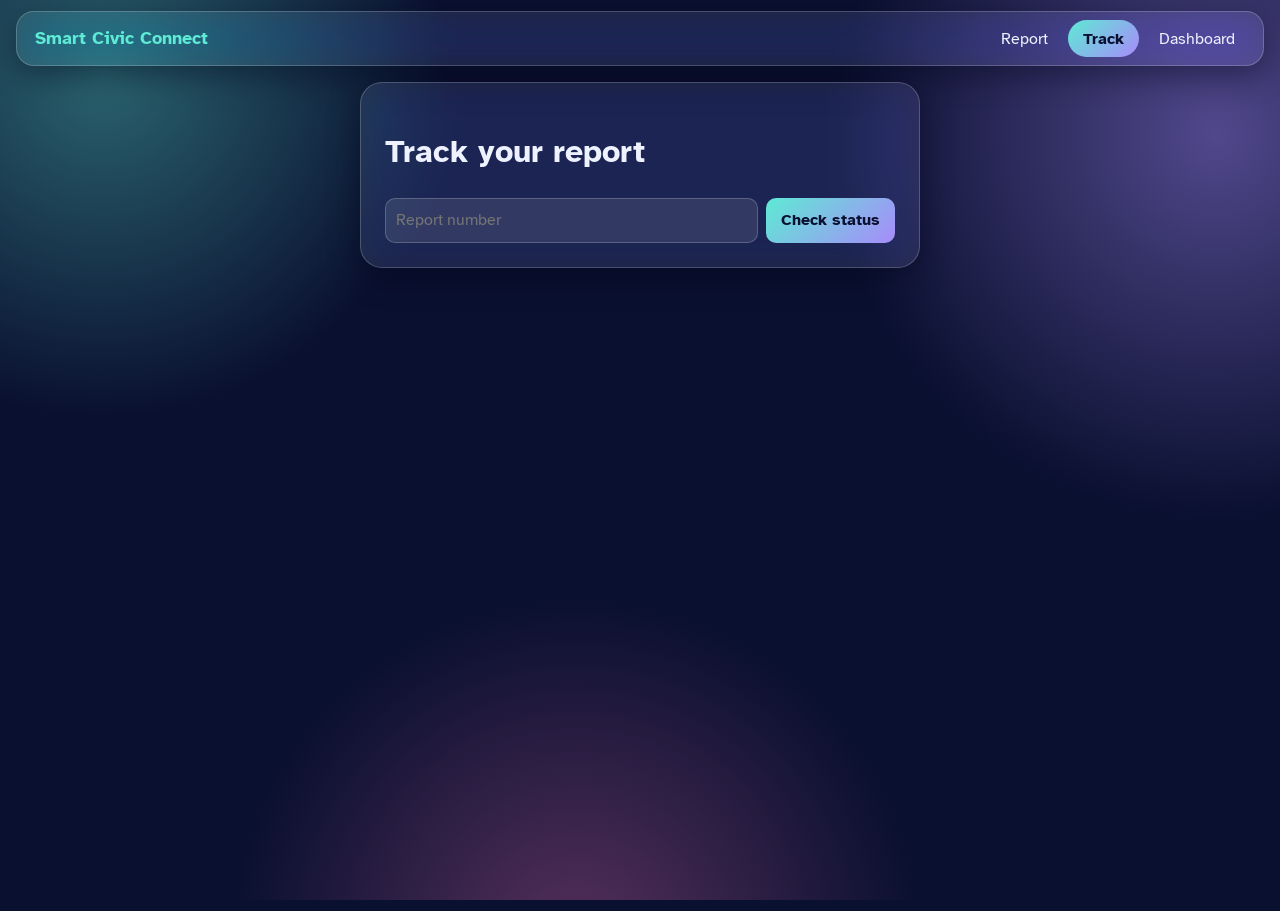
<file: frontend_devA/track.html>
<!doctype html>
<html lang="en" data-theme="dark"><head>
<meta charset="utf-8"><meta name="viewport" content="width=device-width,initial-scale=1">
<title>Track a report · Smart Civic Connect</title>
<link rel="preconnect" href="https://fonts.googleapis.com"><link rel="preconnect" href="https://fonts.gstatic.com" crossorigin>
<link href="https://fonts.googleapis.com/css2?family=Atkinson+Hyperlegible:wght@400;700&display=swap" rel="stylesheet">
<link rel="stylesheet" href="style.css">
<style>
main{max-width:560px}
.row{display:flex;gap:.5rem}.row input{flex:1;padding:.6rem;border:1px solid var(--line);border-radius:6px;background:var(--card)}
.steps{display:flex;margin:1.5rem 0;gap:.4rem}
.steps div{flex:1;padding:.6rem;text-align:center;border-radius:6px;background:var(--card);border:1px solid var(--line);color:var(--muted)}
.steps .on{background:linear-gradient(135deg,var(--brand),var(--brand2));color:var(--onbrand);border-color:transparent;font-weight:700}
#out dl{display:grid;grid-template-columns:auto 1fr;gap:.2rem .8rem}#out dt{color:var(--muted)}#out dd{margin:0}
</style></head>
<body>
<header class="top"><b>Smart Civic Connect</b><nav><a href="index.html">Report</a><a href="track.html" aria-current="page">Track</a><a href="dashboard.html">Dashboard</a></nav></header>
<main class="panel">
<h1>Track your report</h1>
<form class="row" id="f"><input id="id" type="number" min="1" placeholder="Report number" aria-label="Report number"><button class="primary">Check status</button></form>
<div id="out" role="status" aria-live="polite"></div>
</main>
<script src="config.js"></script>
<script>
const $ = id => document.getElementById(id);
async function check() {
  const out = $("out"); out.replaceChildren();
  try {
    const list = await (await fetch(CONFIG.USE_SAMPLE ? "sample_reports.json" : CONFIG.API_BASE + "/reports")).json();
    const r = list.find(x => x.id === +$("id").value);
    if (!r) { out.textContent = "No report with that number. Check it and try again."; return; }
    const steps = document.createElement("div"); steps.className = "steps";
    ["open", "in_progress", "resolved"].forEach(s => { const d = document.createElement("div"); d.textContent = s.replace("_", " "); if (s === r.status) d.className = "on"; steps.append(d); });
    const dl = document.createElement("dl");
    [["Category", r.category], ["Your words in English", r.description_english], ["Priority", r.priority + " / 10"], ["People who reported this", r.duplicate_count + 1]]
      .forEach(([k, v]) => { const a = document.createElement("dt"), b = document.createElement("dd"); a.textContent = k; b.textContent = v; dl.append(a, b); });
    out.append(steps, dl);
  } catch { out.textContent = "Cannot reach the server. Try again in a moment."; }
}
$("f").onsubmit = e => { e.preventDefault(); check(); };
const q = new URLSearchParams(location.search).get("id"); if (q) { $("id").value = q; check(); }
</script></body></html>
</file>
<file: frontend_devA/style.css>
/* Aurora glass theme. Dark by default, <html data-theme="light"> for light. */
:root{--bg:#0a1030;--ink:#eef2ff;--muted:#aab4dc;--glass:rgba(255,255,255,.09);--glass2:rgba(255,255,255,.2);--edge:rgba(255,255,255,.2);
--brand:#5eead4;--brand2:#a78bfa;--onbrand:#0a1030;--red:#ff4d6d;--orange:#ffa62b;--green:#2ee59d;--shadow:0 8px 32px rgba(2,4,25,.45);
--b1:rgba(94,234,212,.38);--b2:rgba(167,139,250,.45);--b3:rgba(244,114,182,.32);--paper:rgba(255,255,255,.1);--card:var(--glass);--line:var(--edge)}
[data-theme=light]{--bg:#e9edff;--ink:#1b2150;--muted:#4c5688;--glass:rgba(255,255,255,.55);--glass2:rgba(255,255,255,.9);--edge:rgba(255,255,255,.95);
--brand:#0d9488;--brand2:#7c3aed;--onbrand:#fff;--shadow:0 8px 28px rgba(60,70,150,.2);--b1:rgba(45,212,191,.35);--b2:rgba(167,139,250,.45);--b3:rgba(251,146,160,.4);--paper:rgba(255,255,255,.65)}
*{box-sizing:border-box}
body{margin:0;min-height:100vh;color:var(--ink);font:16px/1.5 "Atkinson Hyperlegible",system-ui,sans-serif;background-color:var(--bg);
background-image:radial-gradient(45vmax 45vmax at 8% 8%,var(--b1),transparent 60%),radial-gradient(50vmax 50vmax at 95% 15%,var(--b2),transparent 60%),radial-gradient(45vmax 45vmax at 45% 105%,var(--b3),transparent 60%);background-attachment:fixed}
[data-theme=dark] .leaflet-tile-pane{filter:invert(1) hue-rotate(180deg) brightness(.85) contrast(.9)}

/* Glass surfaces */
header.top,.kpi,.ch,.bar,aside,.time,.panel,#msg,.steps div,.toast{backdrop-filter:blur(16px) saturate(160%);-webkit-backdrop-filter:blur(16px) saturate(160%);box-shadow:var(--shadow)}
.panel{background:var(--glass);border:1px solid var(--edge);border-radius:22px;margin:1rem auto;padding:1.5rem}
header.top{display:flex;align-items:center;gap:1rem;margin:.7rem 1rem;padding:.5rem .8rem .5rem 1.1rem;background:var(--glass);border:1px solid var(--edge);border-radius:18px}
header.top b{font-size:1.1rem;color:var(--brand)}
header.top nav{margin-left:auto;display:flex;gap:.3rem;align-items:center}
header.top a{color:var(--ink);text-decoration:none;padding:.4rem .95rem;border-radius:99px;transition:background .2s,transform .2s,box-shadow .2s}
header.top a:hover{background:var(--glass2);transform:translateY(-2px);box-shadow:0 6px 16px rgba(0,0,0,.2)}
header.top a[aria-current]{background:linear-gradient(135deg,var(--brand),var(--brand2));color:var(--onbrand);font-weight:700}
.bar,.kpi,.ch,aside{border-radius:16px}.bar{margin:0 1rem;border:1px solid var(--edge)}.kpi,.ch,aside,.time{border:1px solid var(--edge)}
.stats{padding:.3rem 1rem .6rem!important}
.kpi{transition:transform .2s,background .2s}.kpi:hover{transform:translateY(-3px);background:var(--glass2)}
.item{transition:transform .15s,background .15s}.item:hover{transform:translateX(4px);background:var(--glass2)!important}

/* Controls */
button,select,input,textarea{font:inherit;color:inherit}
select option{color:#111}
input[type=file],select,textarea,.row input{background:var(--paper)!important;border:1px solid var(--edge)!important;border-radius:10px!important;transition:box-shadow .2s,border-color .2s}
input:hover,select:hover,textarea:hover{border-color:var(--brand)!important}
button{cursor:pointer;border:1px solid var(--edge);background:var(--glass);color:var(--ink);border-radius:10px;padding:.55rem .95rem;backdrop-filter:blur(10px);transition:transform .15s,box-shadow .2s,background .2s}
button:hover:not(:disabled){background:var(--glass2);transform:translateY(-2px);box-shadow:0 6px 18px rgba(0,0,0,.25)}
button:active:not(:disabled){transform:translateY(0)}
button.primary{background:linear-gradient(135deg,var(--brand),var(--brand2));color:var(--onbrand);border:0;font-weight:700}
button.primary:hover:not(:disabled){box-shadow:0 8px 24px rgba(167,139,250,.55)}
button:disabled{opacity:.55;cursor:not-allowed}
:focus-visible{outline:3px solid var(--brand);outline-offset:2px}

/* Status colours */
.pill{display:inline-block;padding:.05rem .55rem;border-radius:99px;color:#0a1030;font-weight:700;font-size:.85rem}
.p-high{background:var(--red)}.p-mid{background:var(--orange)}.p-low{background:var(--green)}
.dot{transition:transform .15s}.dot:hover{transform:scale(1.25)}
.steps div{transition:transform .2s}.steps div:hover{transform:translateY(-3px)}
.leaflet-popup-content-wrapper,.leaflet-popup-tip{background:rgba(18,22,64,.78)!important;color:#eef2ff!important;backdrop-filter:blur(14px);border:1px solid rgba(255,255,255,.2);border-radius:14px}
.leaflet-container{font-family:inherit}
.spin{display:inline-block;width:1em;height:1em;border:2px solid currentColor;border-right-color:transparent;border-radius:50%;animation:s .8s linear infinite;vertical-align:-.15em;margin-right:.4rem}
@keyframes s{to{transform:rotate(360deg)}}
@media (prefers-reduced-motion:reduce){*{transition:none!important}.spin{animation-duration:3s}}
</file>
